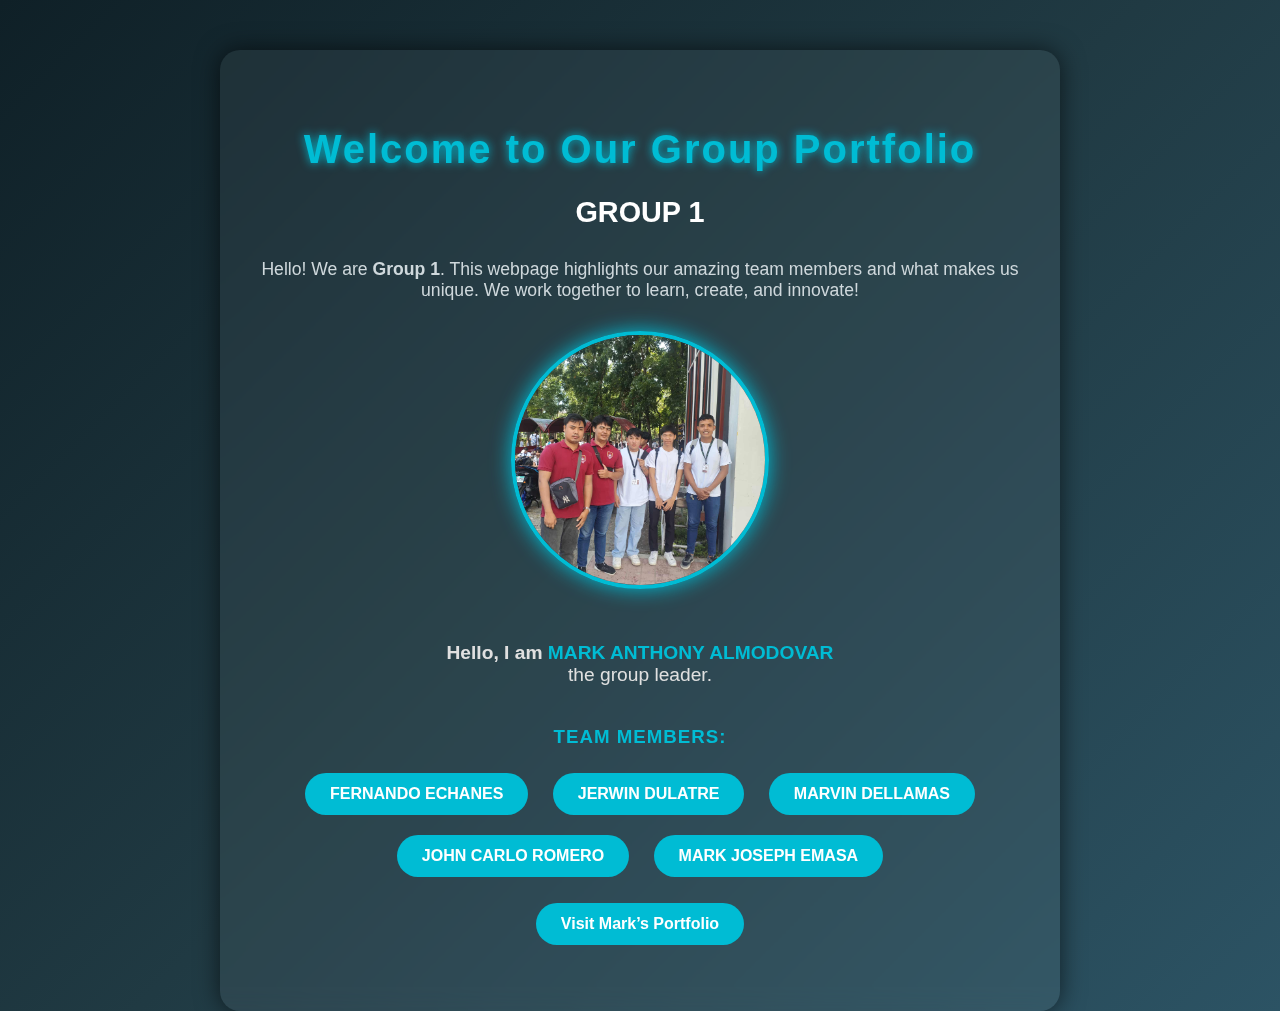
<file: index.html>
<!DOCTYPE html>
<html lang="en">
<head>
    <meta charset="UTF-8">
    <meta name="viewport" content="width=device-width, initial-scale=1.0">
    <title>Group 1 Portfolio</title>
    <link rel="stylesheet" href="style.css">
</head>
<body>
    <div class="container">

        
        <h1>Welcome to Our Group Portfolio</h1>
        <h2>GROUP 1</h2>

        <p class="intro">
            Hello! We are <strong>Group 1</strong>. This webpage highlights our amazing team members 
            and what makes us unique. We work together to learn, create, and innovate!
        </p>

        <img src="group1.jpg" alt="Group 1 Team Photo" class="group-photo">

        <div class="leader">
            <p><strong>Hello, I am <span class="name">MARK ANTHONY ALMODOVAR</span></strong><br>
            the group leader.</p>
        </div>

       <div class="members">
  <h3>Team Members:</h3>
  <ul>
    <li><a href="fernando.html">FERNANDO ECHANES</a></li>
    <li><a href="jerwin.html">JERWIN DULATRE</a></li>
    <li><a href="marvin.html">MARVIN DELLAMAS</a></li>
    <li><a href="johncarlo.html">JOHN CARLO ROMERO</a></li>
    <li><a href="markjoseph.html">MARK JOSEPH EMASA</a></li>
  </ul>
</div>


    
        <p>
            <a href="mark-portfolio.html" target="_blank" class="portfolio-link">Visit Mark’s Portfolio</a>
        </p>
    </div>
</body>
</html>
</file>
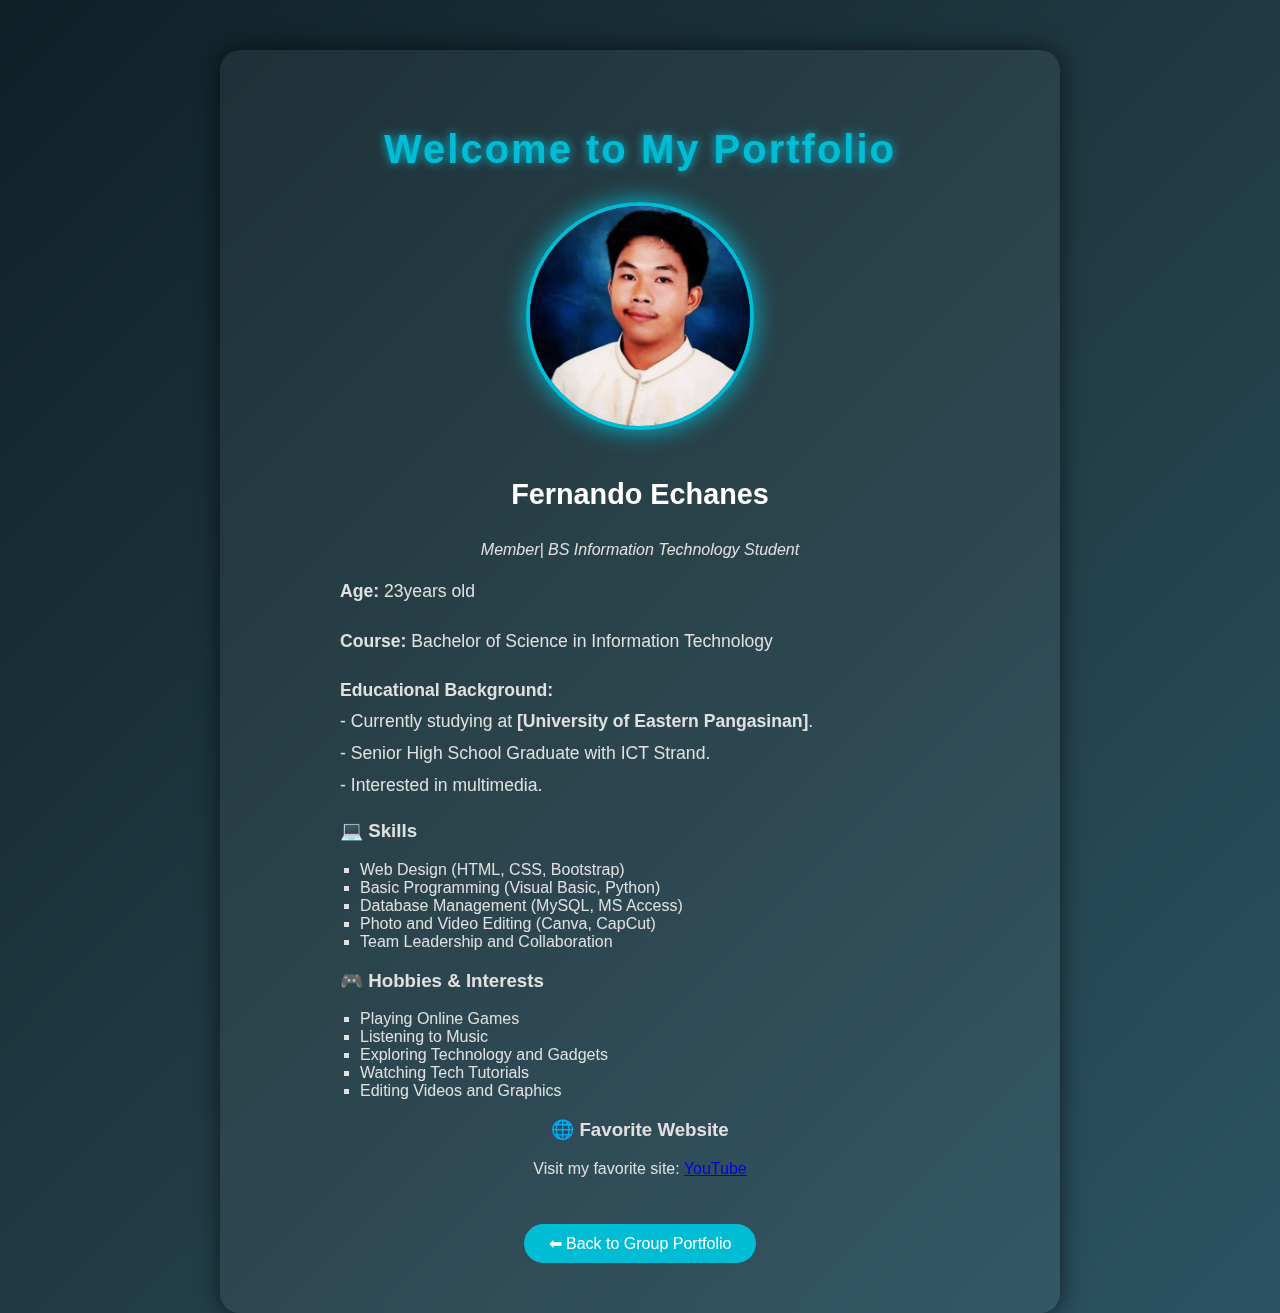
<file: fernando.html>
<!DOCTYPE html>
<html lang="en">
<head>
  <meta charset="UTF-8">
  <meta name="viewport" content="width=device-width, initial-scale=1.0">
  <title>Fernando Echanes - Portfolio</title>
  <link rel="stylesheet" href="style.css">
  <style>
    /* Additional styling for Mark’s portfolio */
    .profile-photo {
      width: 220px;
      height: 220px;
      object-fit: cover;
      border-radius: 50%;
      border: 4px solid #00bcd4;
      box-shadow: 0 0 25px #00bcd4;
      margin: 20px 0;
      transition: transform 0.3s ease;
    }

    .profile-photo:hover {
      transform: scale(1.05);
      box-shadow: 0 0 35px #00e5ff;
    }

    .info {
      text-align: left;
      max-width: 600px;
      margin: 0 auto;
      line-height: 1.8;
      font-size: 1.1em;
    }

    .skills, .hobbies {
      margin-top: 20px;
      text-align: left;
      max-width: 600px;
      margin: 0 auto;
    }

    .skills ul, .hobbies ul {
      list-style-type: square;
      padding-left: 20px;
    }

    .back-link {
      display: inline-block;
      margin-top: 30px;
      padding: 10px 25px;
      background: #00bcd4;
      color: white;
      border-radius: 25px;
      text-decoration: none;
      transition: 0.3s;
    }

    .back-link:hover {
      background: #0288d1;
      box-shadow: 0 0 15px #00bcd4;
    }
  </style>
</head>
<body>
  <div class="container">
    <h1>Welcome to My Portfolio</h1>
    <img src="echanes.jpg" alt="Fernando Echanes" class="profile-photo">

    <h2>Fernando Echanes</h2>
    <p><em>Member| BS Information Technology Student</em></p>

    <div class="info">
      <p><strong>Age:</strong> 23years old</p>
      <p><strong>Course:</strong> Bachelor of Science in Information Technology</p>
      <p><strong>Educational Background:</strong><br>
        - Currently studying at <strong>[University of Eastern Pangasinan]</strong>.<br>
        - Senior High School Graduate with ICT Strand.<br>
        - Interested in multimedia.
      </p>
    </div>

    <div class="skills">
      <h3>💻 Skills</h3>
      <ul>
        <li>Web Design (HTML, CSS, Bootstrap)</li>
        <li>Basic Programming (Visual Basic, Python)</li>
        <li>Database Management (MySQL, MS Access)</li>
        <li>Photo and Video Editing (Canva, CapCut)</li>
        <li>Team Leadership and Collaboration</li>
      </ul>
    </div>

    <div class="hobbies">
      <h3>🎮 Hobbies & Interests</h3>
      <ul>
        <li>Playing Online Games</li>
        <li>Listening to Music</li>
        <li>Exploring Technology and Gadgets</li>
        <li>Watching Tech Tutorials</li>
        <li>Editing Videos and Graphics</li>
      </ul>
    </div>

    <h3>🌐 Favorite Website</h3>
    <p>
      Visit my favorite site:
      <a href="https://www.youtube.com" target="_blank">YouTube</a>
    </p>

    <a href="index.html" class="back-link">⬅ Back to Group Portfolio</a>
  </div>
</body>
</html>
</file>
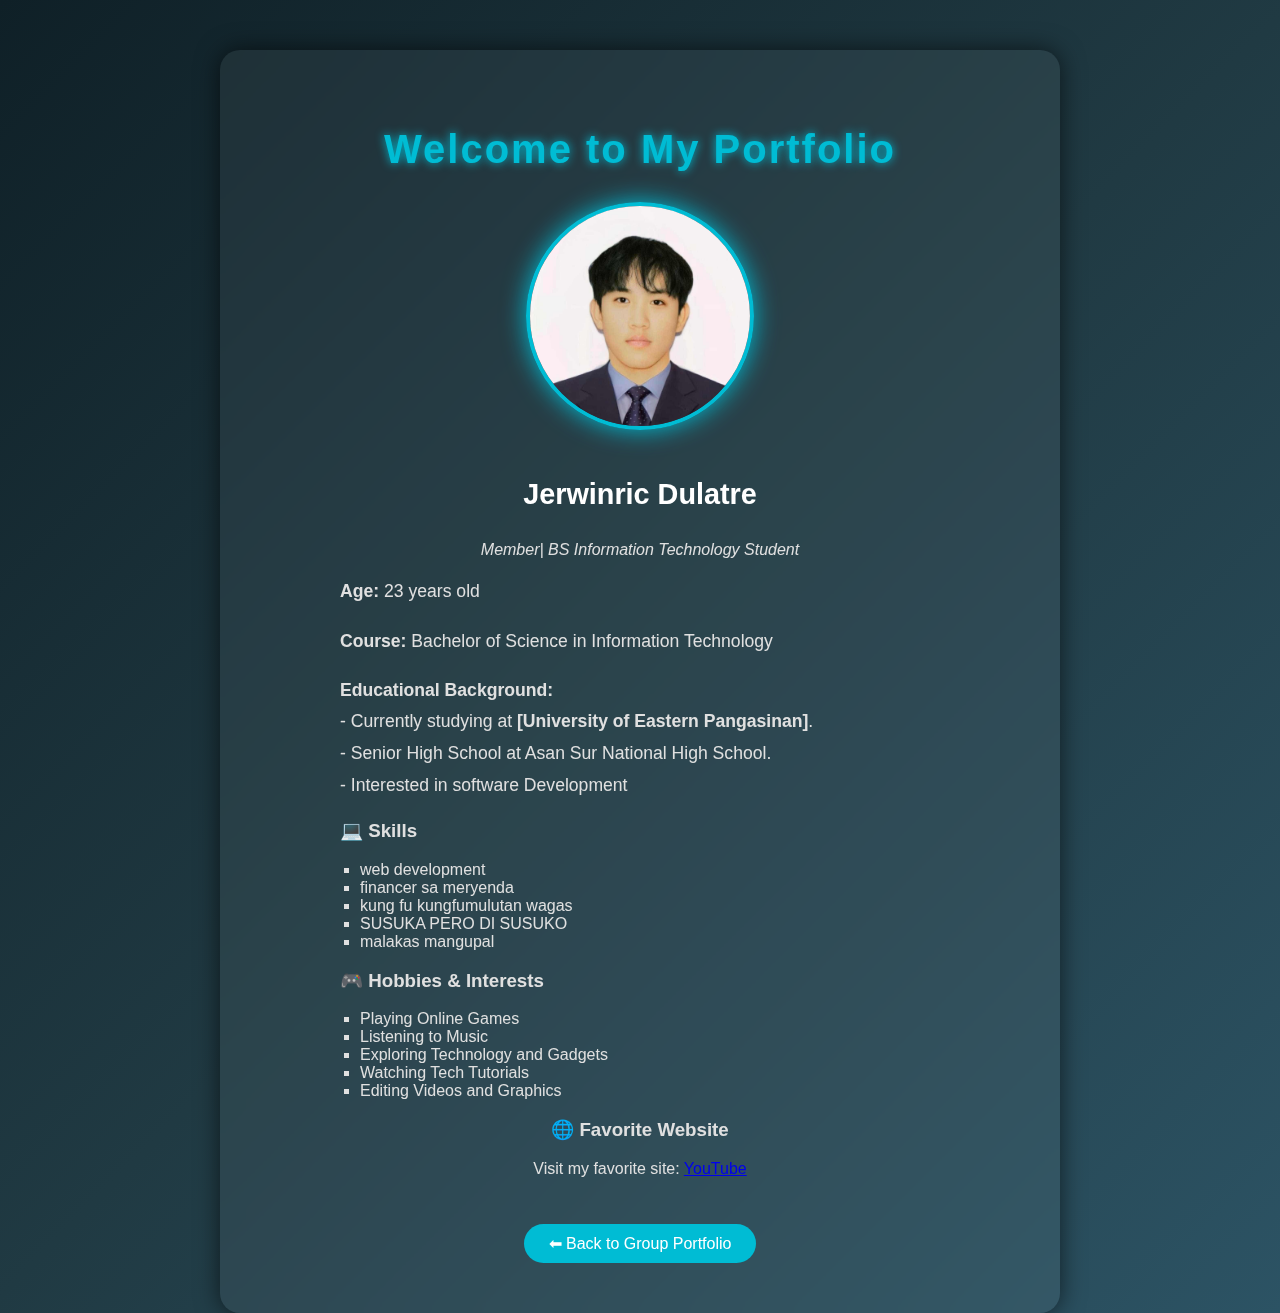
<file: jerwin.html>
<!DOCTYPE html>
<html lang="en">
<head>
  <meta charset="UTF-8">
  <meta name="viewport" content="width=device-width, initial-scale=1.0">
  <title>Jerwinric Dulatre- Portfolio</title>
  <link rel="stylesheet" href="style.css">
  <style>
    /* Additional styling for Mark’s portfolio */
    .profile-photo {
      width: 220px;
      height: 220px;
      object-fit: cover;
      border-radius: 50%;
      border: 4px solid #00bcd4;
      box-shadow: 0 0 25px #00bcd4;
      margin: 20px 0;
      transition: transform 0.3s ease;
    }

    .profile-photo:hover {
      transform: scale(1.05);
      box-shadow: 0 0 35px #00e5ff;
    }

    .info {
      text-align: left;
      max-width: 600px;
      margin: 0 auto;
      line-height: 1.8;
      font-size: 1.1em;
    }

    .skills, .hobbies {
      margin-top: 20px;
      text-align: left;
      max-width: 600px;
      margin: 0 auto;
    }

    .skills ul, .hobbies ul {
      list-style-type: square;
      padding-left: 20px;
    }

    .back-link {
      display: inline-block;
      margin-top: 30px;
      padding: 10px 25px;
      background: #00bcd4;
      color: white;
      border-radius: 25px;
      text-decoration: none;
      transition: 0.3s;
    }

    .back-link:hover {
      background: #0288d1;
      box-shadow: 0 0 15px #00bcd4;
    }
  </style>
</head>
<body>
  <div class="container">
    <h1>Welcome to My Portfolio</h1>
    <img src="jerwin.jpg" alt="Jerwinric Dulatre" class="profile-photo">

    <h2>Jerwinric Dulatre</h2>
    <p><em>Member| BS Information Technology Student</em></p>

    <div class="info">
      <p><strong>Age:</strong> 23 years old</p>
      <p><strong>Course:</strong> Bachelor of Science in Information Technology</p>
      <p><strong>Educational Background:</strong><br>
        - Currently studying at <strong>[University of Eastern Pangasinan]</strong>.<br>
        - Senior High School at Asan Sur National High School.<br>
        - Interested in software Development
      </p>
    </div>

    <div class="skills">
      <h3>💻 Skills</h3>
      <ul>
        <li>web development</li>
        <li>financer sa meryenda</li>
        <li>kung fu kungfumulutan wagas</li>
        <li>SUSUKA PERO DI SUSUKO</li>
        <li>malakas mangupal</li>
      </ul>
    </div>

    <div class="hobbies">
      <h3>🎮 Hobbies & Interests</h3>
      <ul>
        <li>Playing Online Games</li>
        <li>Listening to Music</li>
        <li>Exploring Technology and Gadgets</li>
        <li>Watching Tech Tutorials</li>
        <li>Editing Videos and Graphics</li>
      </ul>
    </div>

    <h3>🌐 Favorite Website</h3>
    <p>
      Visit my favorite site:
      <a href="https://www.youtube.com" target="_blank">YouTube</a>
    </p>

    <a href="index.html" class="back-link">⬅ Back to Group Portfolio</a>
  </div>
</body>
</html>
</file>
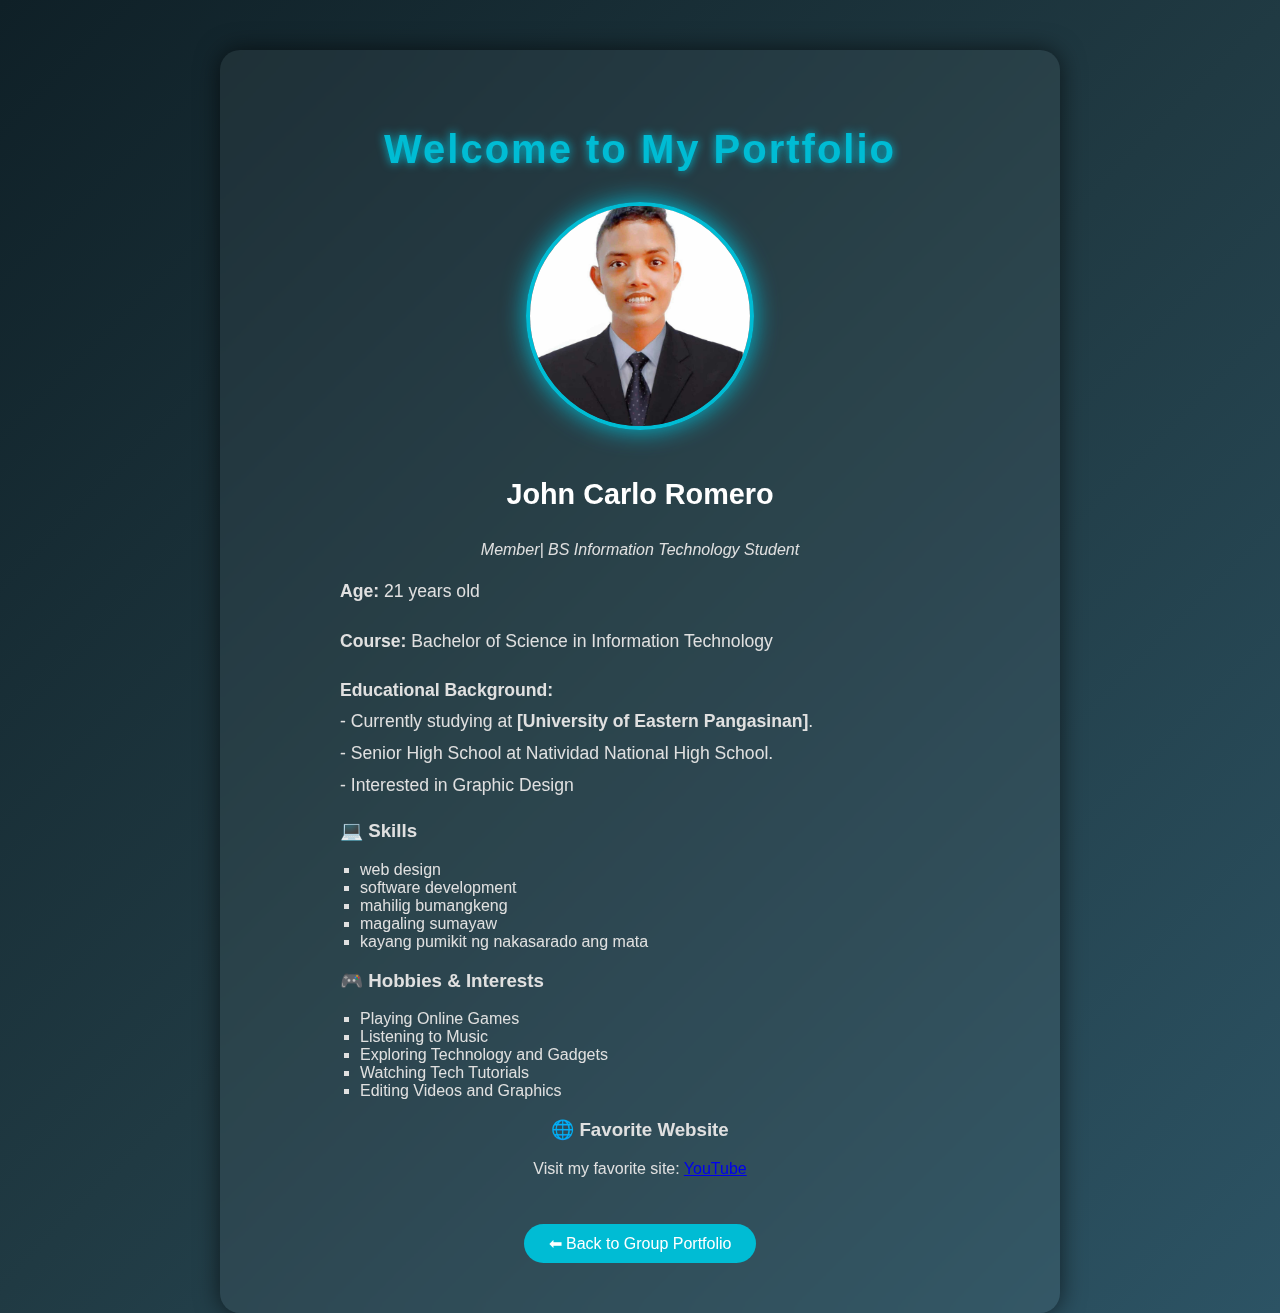
<file: johncarlo.html>
<!DOCTYPE html>
<html lang="en">
<head>
  <meta charset="UTF-8">
  <meta name="viewport" content="width=device-width, initial-scale=1.0">
  <title>John Carlo Romero- Portfolio</title>
  <link rel="stylesheet" href="style.css">
  <style>
    /* Additional styling for Mark’s portfolio */
    .profile-photo {
      width: 220px;
      height: 220px;
      object-fit: cover;
      border-radius: 50%;
      border: 4px solid #00bcd4;
      box-shadow: 0 0 25px #00bcd4;
      margin: 20px 0;
      transition: transform 0.3s ease;
    }

    .profile-photo:hover {
      transform: scale(1.05);
      box-shadow: 0 0 35px #00e5ff;
    }

    .info {
      text-align: left;
      max-width: 600px;
      margin: 0 auto;
      line-height: 1.8;
      font-size: 1.1em;
    }

    .skills, .hobbies {
      margin-top: 20px;
      text-align: left;
      max-width: 600px;
      margin: 0 auto;
    }

    .skills ul, .hobbies ul {
      list-style-type: square;
      padding-left: 20px;
    }

    .back-link {
      display: inline-block;
      margin-top: 30px;
      padding: 10px 25px;
      background: #00bcd4;
      color: white;
      border-radius: 25px;
      text-decoration: none;
      transition: 0.3s;
    }

    .back-link:hover {
      background: #0288d1;
      box-shadow: 0 0 15px #00bcd4;
    }
  </style>
</head>
<body>
  <div class="container">
    <h1>Welcome to My Portfolio</h1>
    <img src="romero.jpg" alt="John Carlo Romero" class="profile-photo">

    <h2>John Carlo Romero</h2>
    <p><em>Member| BS Information Technology Student</em></p>

    <div class="info">
      <p><strong>Age:</strong> 21 years old</p>
      <p><strong>Course:</strong> Bachelor of Science in Information Technology</p>
      <p><strong>Educational Background:</strong><br>
        - Currently studying at <strong>[University of Eastern Pangasinan]</strong>.<br>
        - Senior High School at Natividad National High School.<br>
        - Interested in Graphic Design
      </p>
    </div>

    <div class="skills">
      <h3>💻 Skills</h3>
      <ul>
        <li>web design</li>
        <li>software development</li>
        <li>mahilig bumangkeng</li>
        <li>magaling sumayaw</li>
        <li>kayang pumikit ng nakasarado ang mata</li>
      </ul>
    </div>

    <div class="hobbies">
      <h3>🎮 Hobbies & Interests</h3>
      <ul>
        <li>Playing Online Games</li>
        <li>Listening to Music</li>
        <li>Exploring Technology and Gadgets</li>
        <li>Watching Tech Tutorials</li>
        <li>Editing Videos and Graphics</li>
      </ul>
    </div>

    <h3>🌐 Favorite Website</h3>
    <p>
      Visit my favorite site:
      <a href="https://www.youtube.com" target="_blank">YouTube</a>
    </p>

    <a href="index.html" class="back-link">⬅ Back to Group Portfolio</a>
  </div>
</body>
</html>
</file>
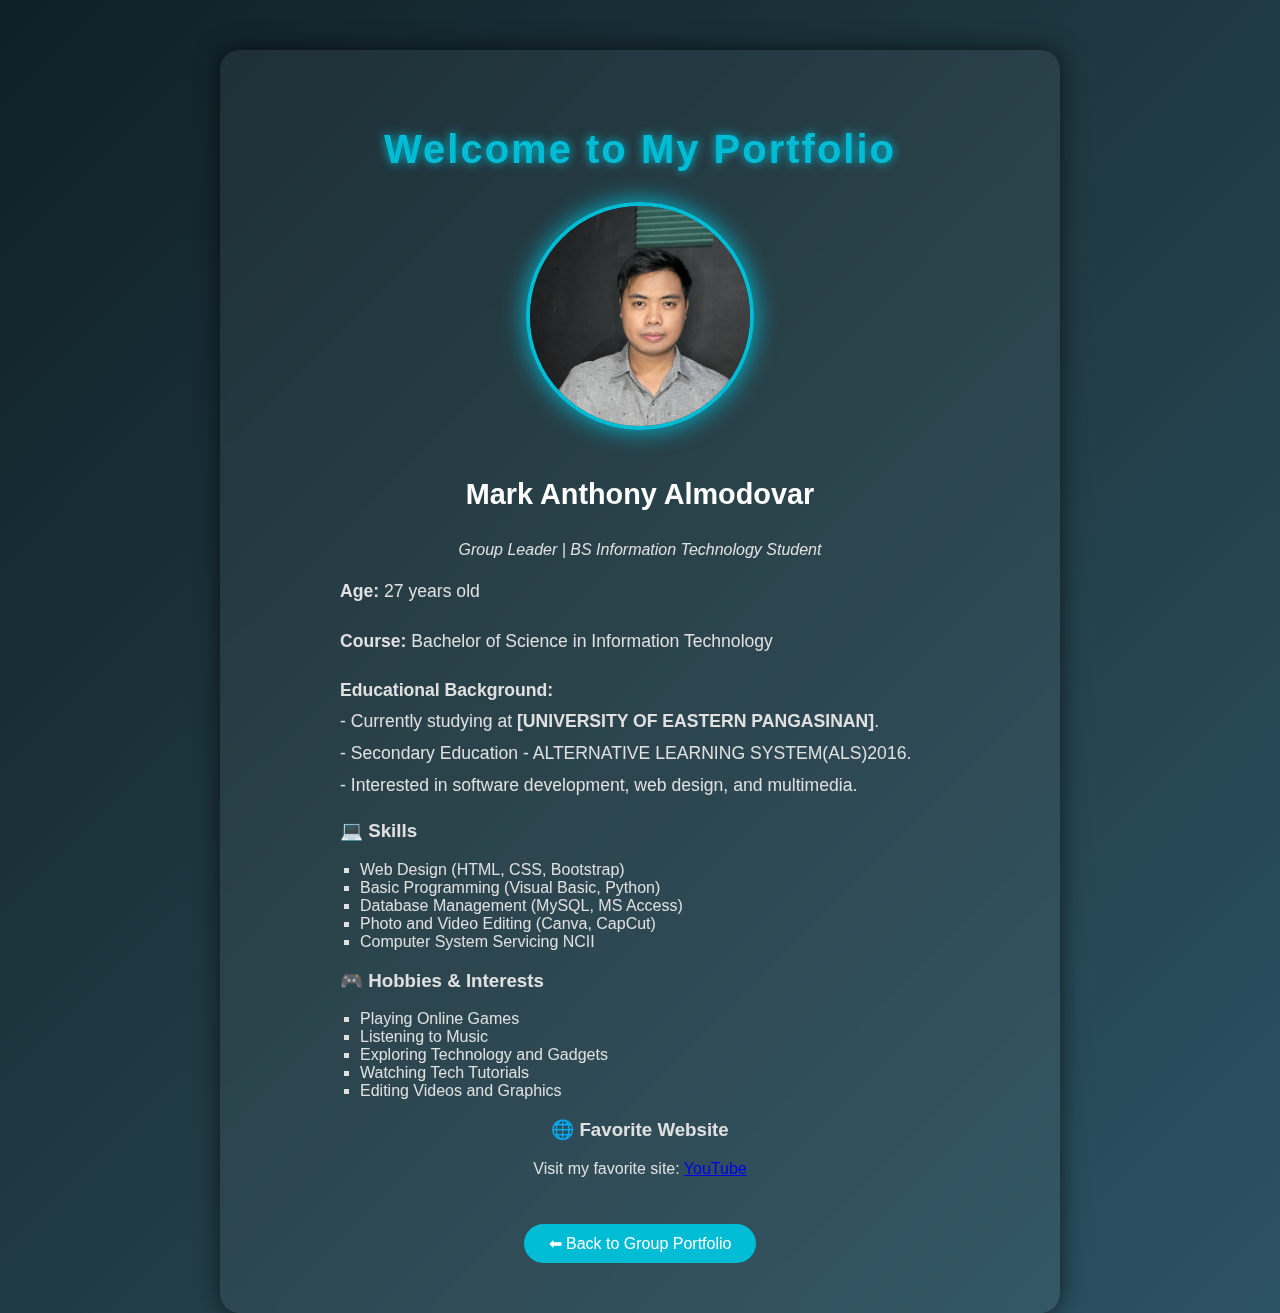
<file: mark-portfolio.html>
<!DOCTYPE html>
<html lang="en">
<head>
  <meta charset="UTF-8">
  <meta name="viewport" content="width=device-width, initial-scale=1.0">
  <title>Mark Anthony Almodovar - Portfolio</title>
  <link rel="stylesheet" href="style.css">
  <style>
    /* Additional styling for Mark’s portfolio */
    .profile-photo {
      width: 220px;
      height: 220px;
      object-fit: cover;
      border-radius: 50%;
      border: 4px solid #00bcd4;
      box-shadow: 0 0 25px #00bcd4;
      margin: 20px 0;
      transition: transform 0.3s ease;
    }

    .profile-photo:hover {
      transform: scale(1.05);
      box-shadow: 0 0 35px #00e5ff;
    }

    .info {
      text-align: left;
      max-width: 600px;
      margin: 0 auto;
      line-height: 1.8;
      font-size: 1.1em;
    }

    .skills, .hobbies {
      margin-top: 20px;
      text-align: left;
      max-width: 600px;
      margin: 0 auto;
    }

    .skills ul, .hobbies ul {
      list-style-type: square;
      padding-left: 20px;
    }

    .back-link {
      display: inline-block;
      margin-top: 30px;
      padding: 10px 25px;
      background: #00bcd4;
      color: white;
      border-radius: 25px;
      text-decoration: none;
      transition: 0.3s;
    }

    .back-link:hover {
      background: #0288d1;
      box-shadow: 0 0 15px #00bcd4;
    }
  </style>
</head>
<body>
  <div class="container">
    <h1>Welcome to My Portfolio</h1>
    <img src="mark.jpg" alt="Mark Anthony Almodovar" class="profile-photo">

    <h2>Mark Anthony Almodovar</h2>
    <p><em>Group Leader | BS Information Technology Student</em></p>

    <div class="info">
      <p><strong>Age:</strong> 27 years old</p>
      <p><strong>Course:</strong> Bachelor of Science in Information Technology</p>
      <p><strong>Educational Background:</strong><br>
        - Currently studying at <strong>[UNIVERSITY OF EASTERN PANGASINAN]</strong>.<br>
        - Secondary Education - ALTERNATIVE LEARNING SYSTEM(ALS)2016.<br>
        - Interested in software development, web design, and multimedia.
      </p>
    </div>

    <div class="skills">
      <h3>💻 Skills</h3>
      <ul>
        <li>Web Design (HTML, CSS, Bootstrap)</li>
        <li>Basic Programming (Visual Basic, Python)</li>
        <li>Database Management (MySQL, MS Access)</li>
        <li>Photo and Video Editing (Canva, CapCut)</li>
        <li>Computer System Servicing NCII</li>
      </ul>
    </div>

    <div class="hobbies">
      <h3>🎮 Hobbies & Interests</h3>
      <ul>
        <li>Playing Online Games</li>
        <li>Listening to Music</li>
        <li>Exploring Technology and Gadgets</li>
        <li>Watching Tech Tutorials</li>
        <li>Editing Videos and Graphics</li>
      </ul>
    </div>

    <h3>🌐 Favorite Website</h3>
    <p>
      Visit my favorite site:
      <a href="https://www.youtube.com" target="_blank">YouTube</a>
    </p>

    <a href="index.html" class="back-link">⬅ Back to Group Portfolio</a>
  </div>
</body>
</html>
</file>
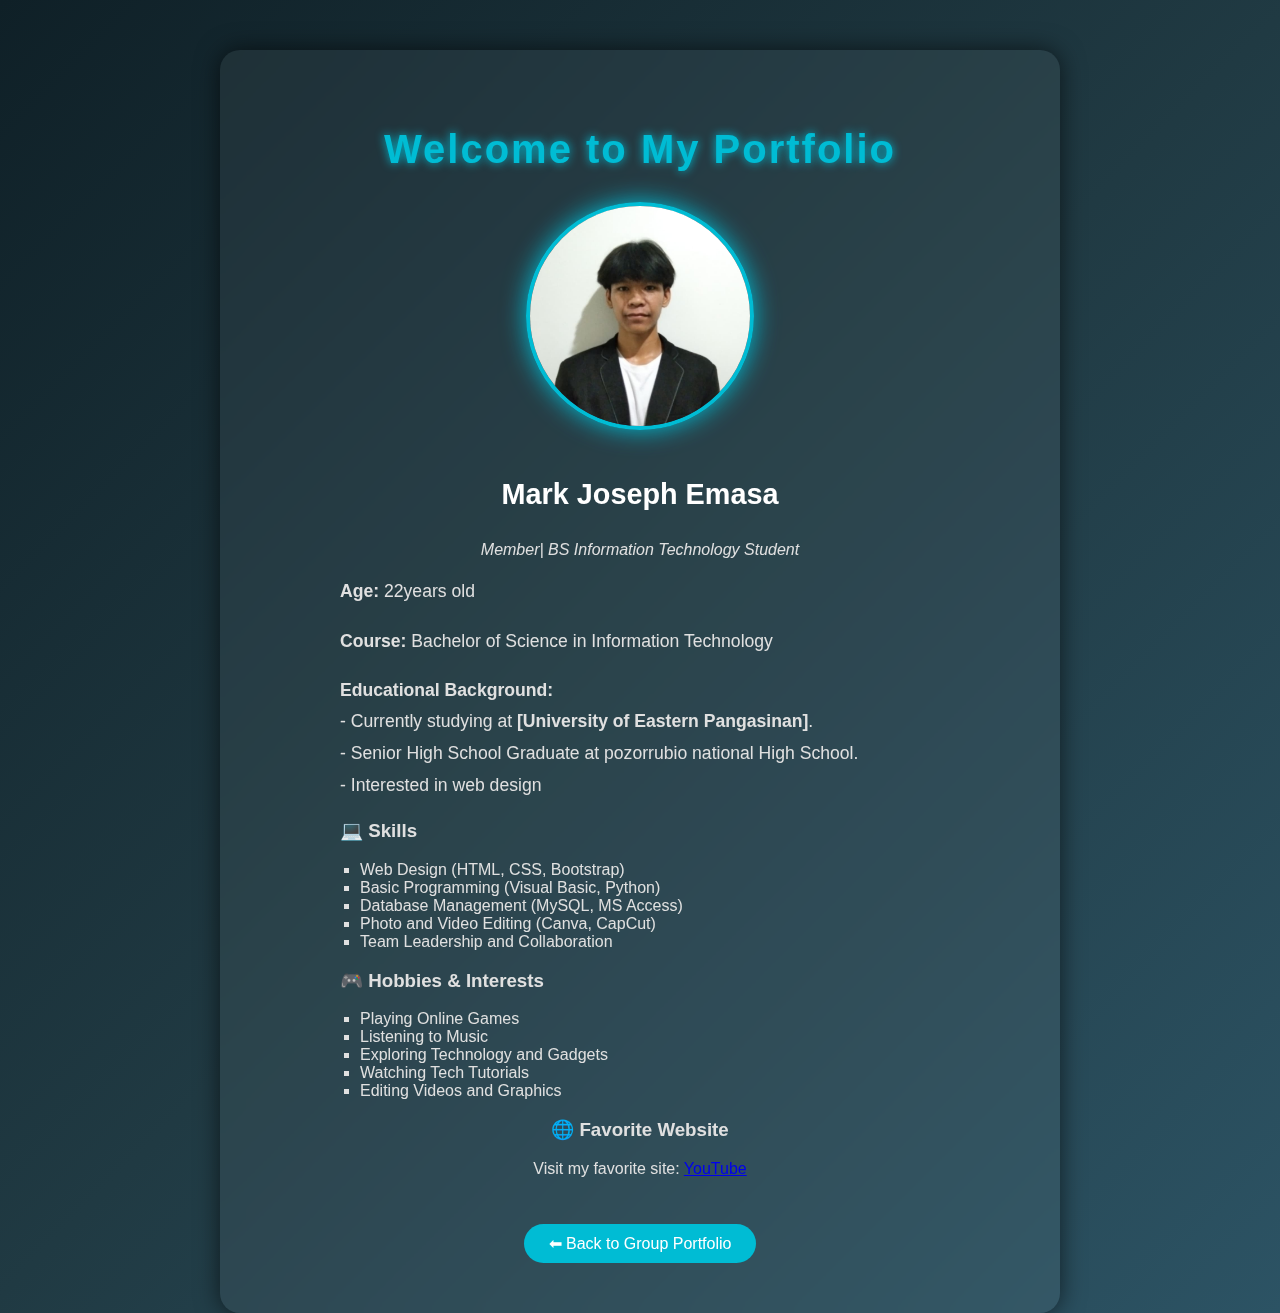
<file: markjoseph.html>
<!DOCTYPE html>
<html lang="en">
<head>
  <meta charset="UTF-8">
  <meta name="viewport" content="width=device-width, initial-scale=1.0">
  <title>Mark Joseph Emasa - Portfolio</title>
  <link rel="stylesheet" href="style.css">
  <style>
    /* Additional styling for Mark’s portfolio */
    .profile-photo {
      width: 220px;
      height: 220px;
      object-fit: cover;
      border-radius: 50%;
      border: 4px solid #00bcd4;
      box-shadow: 0 0 25px #00bcd4;
      margin: 20px 0;
      transition: transform 0.3s ease;
    }

    .profile-photo:hover {
      transform: scale(1.05);
      box-shadow: 0 0 35px #00e5ff;
    }

    .info {
      text-align: left;
      max-width: 600px;
      margin: 0 auto;
      line-height: 1.8;
      font-size: 1.1em;
    }

    .skills, .hobbies {
      margin-top: 20px;
      text-align: left;
      max-width: 600px;
      margin: 0 auto;
    }

    .skills ul, .hobbies ul {
      list-style-type: square;
      padding-left: 20px;
    }

    .back-link {
      display: inline-block;
      margin-top: 30px;
      padding: 10px 25px;
      background: #00bcd4;
      color: white;
      border-radius: 25px;
      text-decoration: none;
      transition: 0.3s;
    }

    .back-link:hover {
      background: #0288d1;
      box-shadow: 0 0 15px #00bcd4;
    }
  </style>
</head>
<body>
  <div class="container">
    <h1>Welcome to My Portfolio</h1>
    <img src="emasa.jpg" alt="Mark Joseph Emasa" class="profile-photo">

    <h2>Mark Joseph Emasa</h2>
    <p><em>Member| BS Information Technology Student</em></p>

    <div class="info">
      <p><strong>Age:</strong> 22years old</p>
      <p><strong>Course:</strong> Bachelor of Science in Information Technology</p>
      <p><strong>Educational Background:</strong><br>
        - Currently studying at <strong>[University of Eastern Pangasinan]</strong>.<br>
        - Senior High School Graduate at pozorrubio national High School.<br>
        - Interested in web design
      </p>
    </div>

    <div class="skills">
      <h3>💻 Skills</h3>
      <ul>
        <li>Web Design (HTML, CSS, Bootstrap)</li>
        <li>Basic Programming (Visual Basic, Python)</li>
        <li>Database Management (MySQL, MS Access)</li>
        <li>Photo and Video Editing (Canva, CapCut)</li>
        <li>Team Leadership and Collaboration</li>
      </ul>
    </div>

    <div class="hobbies">
      <h3>🎮 Hobbies & Interests</h3>
      <ul>
        <li>Playing Online Games</li>
        <li>Listening to Music</li>
        <li>Exploring Technology and Gadgets</li>
        <li>Watching Tech Tutorials</li>
        <li>Editing Videos and Graphics</li>
      </ul>
    </div>

    <h3>🌐 Favorite Website</h3>
    <p>
      Visit my favorite site:
      <a href="https://www.youtube.com" target="_blank">YouTube</a>
    </p>

    <a href="index.html" class="back-link">⬅ Back to Group Portfolio</a>
  </div>
</body>
</html>
</file>
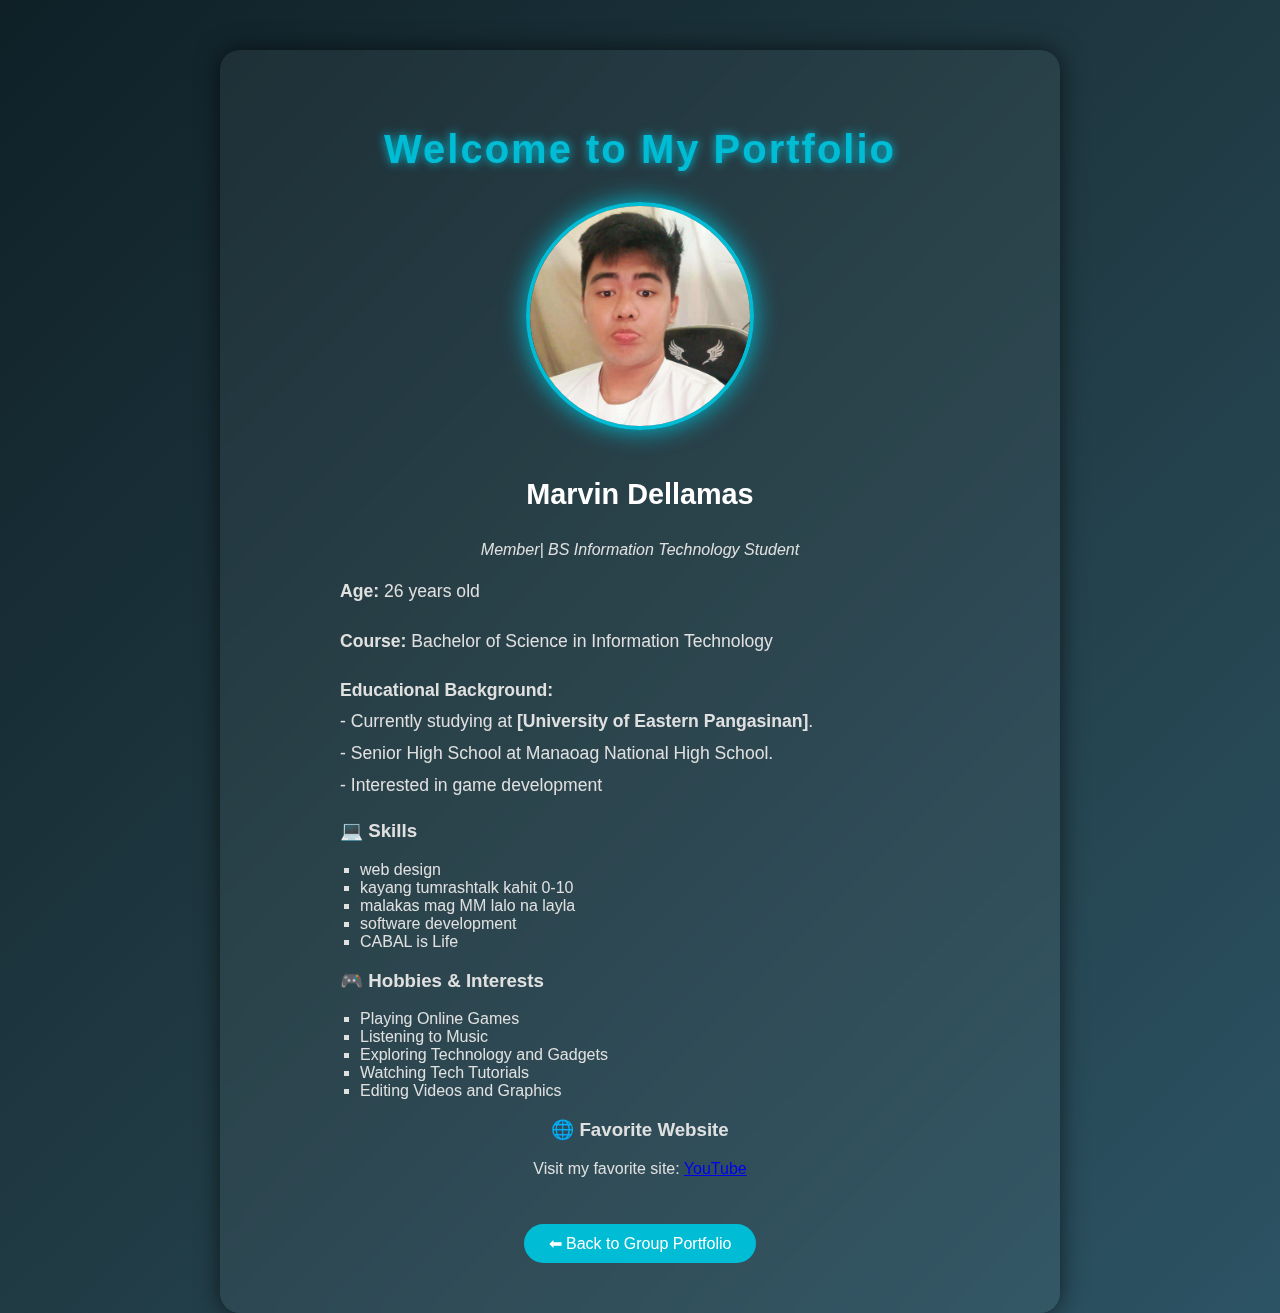
<file: marvin.html>
<!DOCTYPE html>
<html lang="en">
<head>
  <meta charset="UTF-8">
  <meta name="viewport" content="width=device-width, initial-scale=1.0">
  <title>Marvin Dellamas- Portfolio</title>
  <link rel="stylesheet" href="style.css">
  <style>
    /* Additional styling for Mark’s portfolio */
    .profile-photo {
      width: 220px;
      height: 220px;
      object-fit: cover;
      border-radius: 50%;
      border: 4px solid #00bcd4;
      box-shadow: 0 0 25px #00bcd4;
      margin: 20px 0;
      transition: transform 0.3s ease;
    }

    .profile-photo:hover {
      transform: scale(1.05);
      box-shadow: 0 0 35px #00e5ff;
    }

    .info {
      text-align: left;
      max-width: 600px;
      margin: 0 auto;
      line-height: 1.8;
      font-size: 1.1em;
    }

    .skills, .hobbies {
      margin-top: 20px;
      text-align: left;
      max-width: 600px;
      margin: 0 auto;
    }

    .skills ul, .hobbies ul {
      list-style-type: square;
      padding-left: 20px;
    }

    .back-link {
      display: inline-block;
      margin-top: 30px;
      padding: 10px 25px;
      background: #00bcd4;
      color: white;
      border-radius: 25px;
      text-decoration: none;
      transition: 0.3s;
    }

    .back-link:hover {
      background: #0288d1;
      box-shadow: 0 0 15px #00bcd4;
    }
  </style>
</head>
<body>
  <div class="container">
    <h1>Welcome to My Portfolio</h1>
    <img src="dellamas.jpg" alt="John Carlo Romero" class="profile-photo">

    <h2>Marvin Dellamas</h2>
    <p><em>Member| BS Information Technology Student</em></p>

    <div class="info">
      <p><strong>Age:</strong> 26 years old</p>
      <p><strong>Course:</strong> Bachelor of Science in Information Technology</p>
      <p><strong>Educational Background:</strong><br>
        - Currently studying at <strong>[University of Eastern Pangasinan]</strong>.<br>
        - Senior High School at Manaoag National High School.<br>
        - Interested in game development
      </p>
    </div>

    <div class="skills">
      <h3>💻 Skills</h3>
      <ul>
        <li>web design</li>
        <li>kayang tumrashtalk kahit 0-10</li>
        <li>malakas mag MM lalo na layla</li>
        <li>software development</li>
        <li>CABAL is Life</li>
      </ul>
    </div>

    <div class="hobbies">
      <h3>🎮 Hobbies & Interests</h3>
      <ul>
        <li>Playing Online Games</li>
        <li>Listening to Music</li>
        <li>Exploring Technology and Gadgets</li>
        <li>Watching Tech Tutorials</li>
        <li>Editing Videos and Graphics</li>
      </ul>
    </div>

    <h3>🌐 Favorite Website</h3>
    <p>
      Visit my favorite site:
      <a href="https://www.youtube.com" target="_blank">YouTube</a>
    </p>

    <a href="index.html" class="back-link">⬅ Back to Group Portfolio</a>
  </div>
</body>
</html>
</file>
<file: style.css>
/* Overall page styling */
body {
    margin: 0;
    padding: 0;
    font-family: 'Poppins', sans-serif;
    background: linear-gradient(135deg, #0f2027, #203a43, #2c5364);
    color: #e0e0e0;
    text-align: center;
    min-height: 100vh;
}

/* Container for all content */
.container {
    max-width: 800px;
    margin: 0 auto;
    padding: 50px 20px;
    background: rgba(255, 255, 255, 0.05);
    border-radius: 20px;
    box-shadow: 0 0 25px rgba(0, 0, 0, 0.6);
    backdrop-filter: blur(10px);
    margin-top: 50px;
}

/* Headings */
h1 {
    color: #00bcd4;
    font-size: 2.5em;
    text-shadow: 0 0 10px #00bcd4;
    letter-spacing: 2px;
    margin-bottom: 10px;
}

h2 {
    color: #ffffff;
    margin-bottom: 30px;
    font-size: 1.8em;
}

/* Leader section */
.leader {
    font-size: 1.2em;
    margin-bottom: 40px;
}

.name {
    color: #00bcd4;
    font-weight: bold;
}

/* Members section */
.members h3 {
    color: #00bcd4;
    margin-bottom: 15px;
    text-transform: uppercase;
    letter-spacing: 1px;
}

.members ul {
    list-style-type: none;
    padding: 0;
    margin: 0;
}

.members li {
    display: inline-block;
    margin: 10px;
}

.members a {
    display: inline-block;
    text-decoration: none;
    background-color: #00bcd4;
    color: #fff;
    padding: 12px 25px;
    border-radius: 30px;
    font-weight: bold;
    transition: 0.3s;
}

.members a:hover {
    background-color: #0288d1;
    box-shadow: 0 0 20px #00bcd4;
    transform: scale(1.1);
    text-decoration: none;
}

.group-photo {
    width: 250px;
    height: 250px;
    object-fit: cover;
    border-radius: 50%;
    border: 4px solid #00bcd4;
    box-shadow: 0 0 20px #00bcd4;
    margin-bottom: 30px;
    transition: transform 0.4s ease;
}

.group-photo:hover {
    transform: scale(1.1);
    box-shadow: 0 0 30px #00bcd4;
}
.intro {
    font-size: 1.1em;
    color: #cfd8dc;
    margin-bottom: 30px;
}

.portfolio-link {
    display: inline-block;
    text-decoration: none;
    background-color: #00bcd4;
    color: #fff;
    padding: 12px 25px;
    border-radius: 30px;
    font-weight: bold;
    transition: 0.3s;
}

.portfolio-link:hover {
    background-color: #0288d1;
    box-shadow: 0 0 20px #00bcd4;
    transform: scale(1.1);
}
</file>
